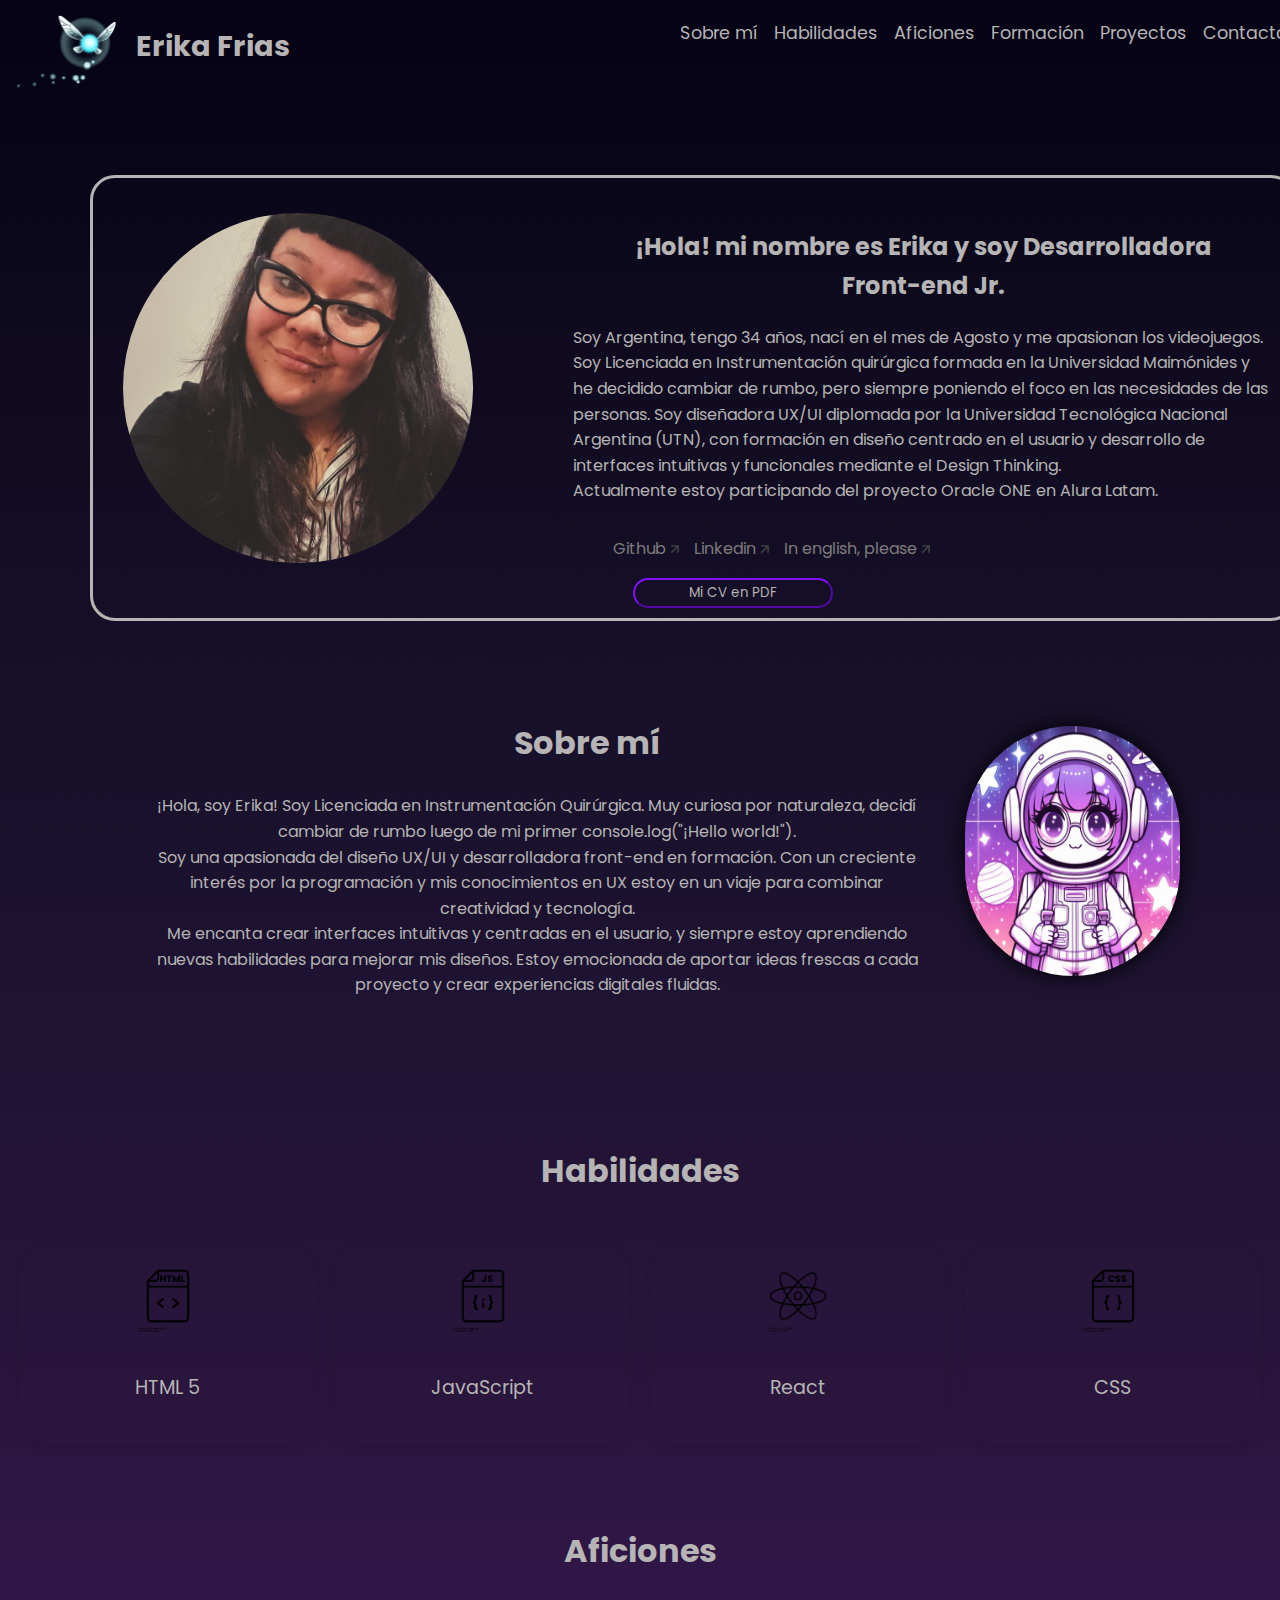
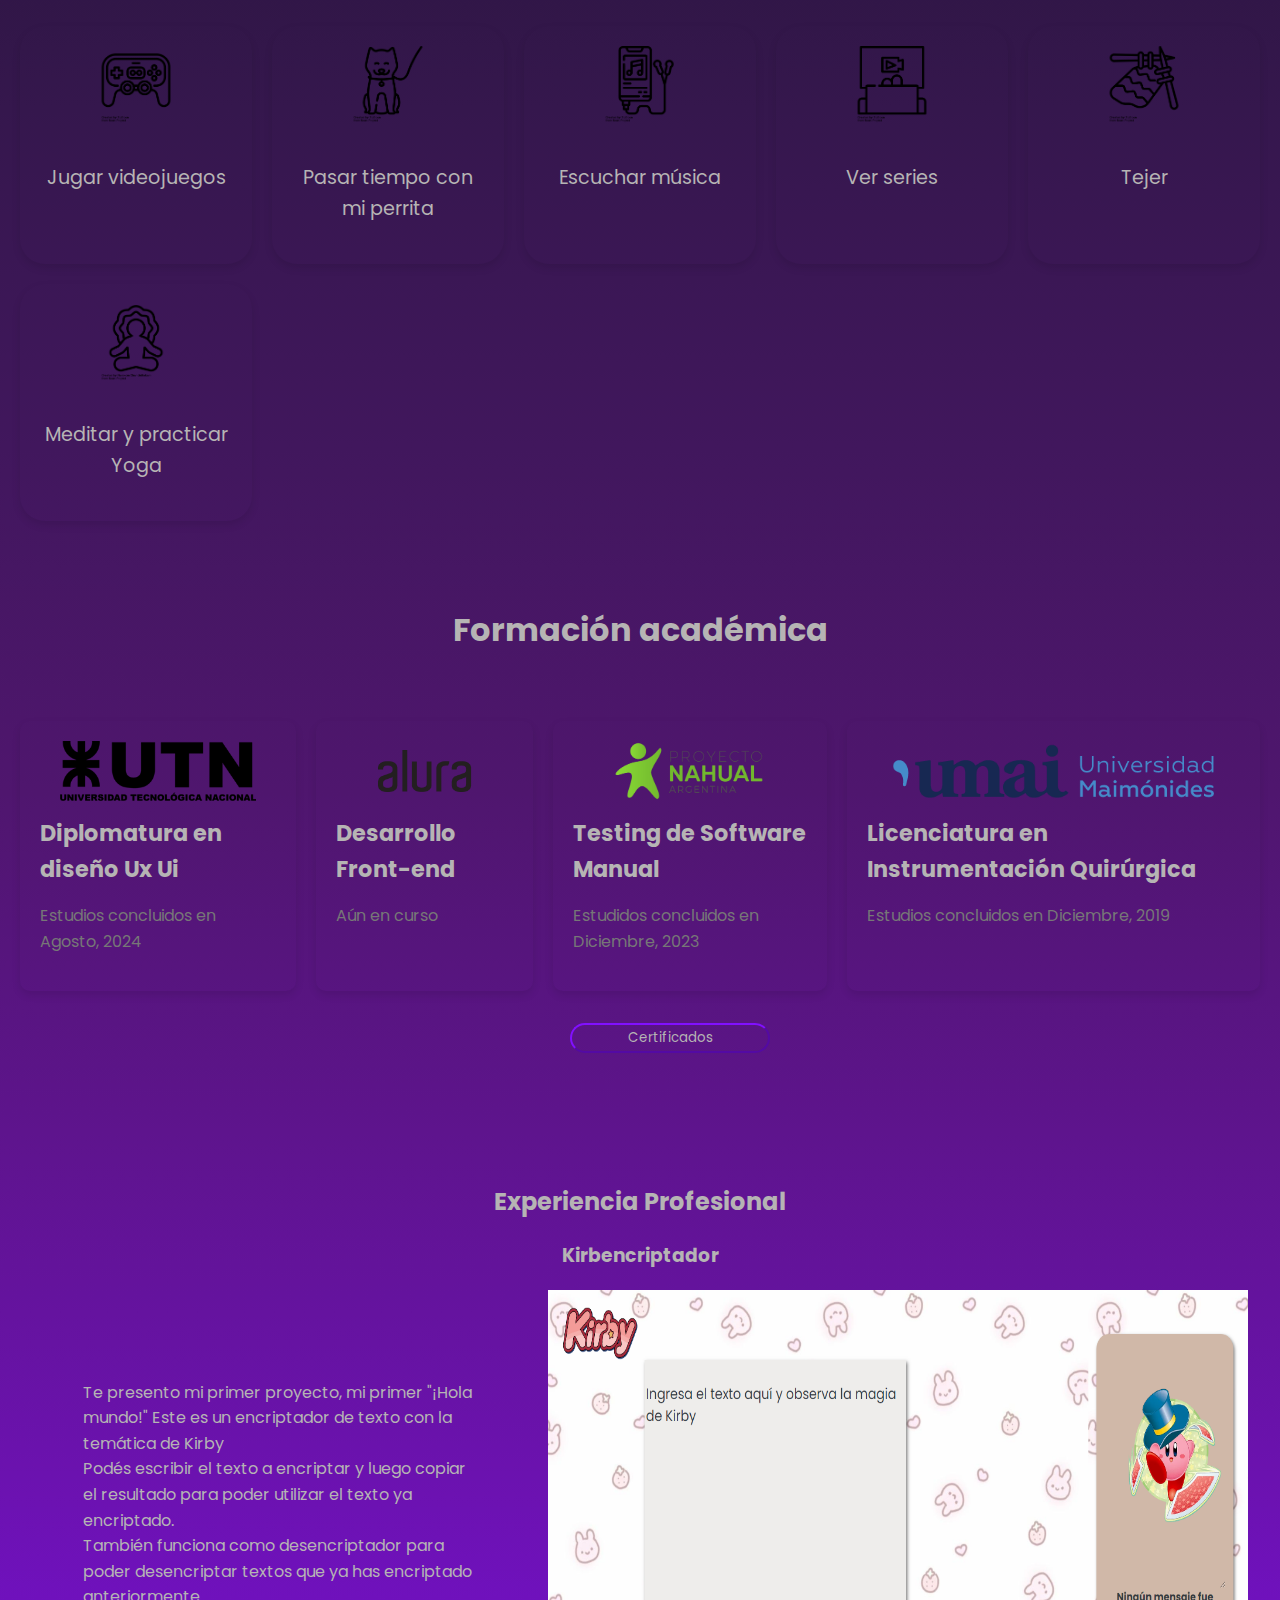
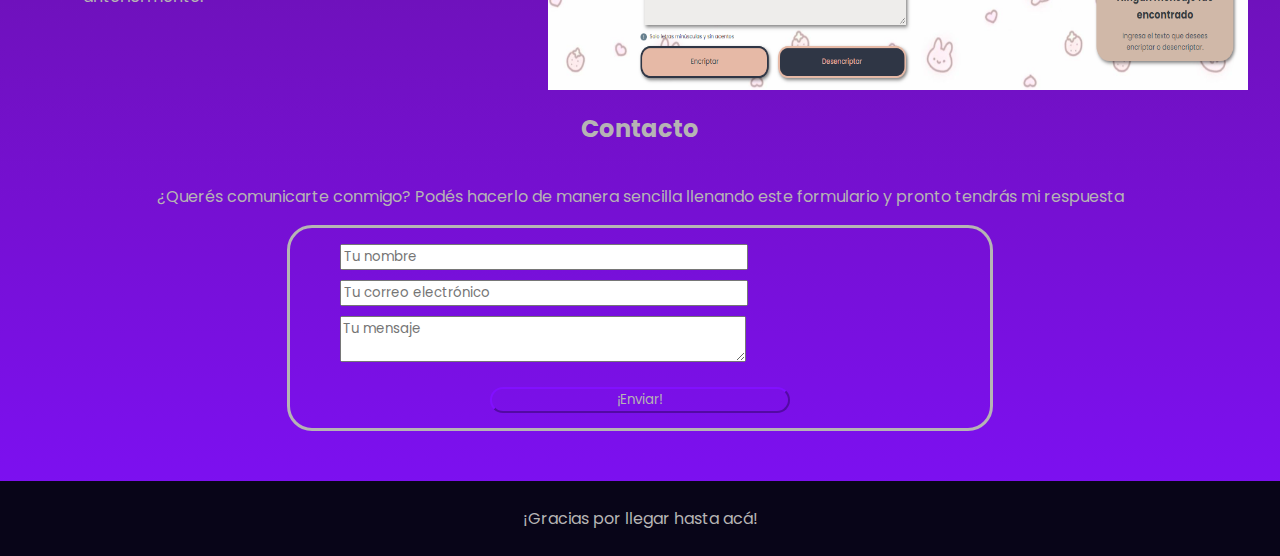
<file: index.html>
<!DOCTYPE html>
<html lang="es-419">
<head>
    <meta charset="UTF-8">
    <meta http-equiv="X-UA-Compatible" content="IE=edge">
    <meta name="viewport" content="width=device-width, initial-scale=1.0">
    <link rel="stylesheet" href="style.css">
    <link rel="preconnect" href="https://fonts.googleapis.com">
    <link rel="preconnect" href="https://fonts.gstatic.com" crossorigin>
    <link href="https://fonts.googleapis.com/css2?family=Raleway:wght@500&display=swap" rel="stylesheet">
    <title>Portfolio</title>
    <link rel="preconnect" href="https://fonts.googleapis.com">
    <link rel="preconnect" href="https://fonts.gstatic.com" crossorigin>
    <link href="https://fonts.googleapis.com/css2?family=Poppins:ital,wght@0,100;0,200;0,300;0,400;0,500;0,600;0,700;0,800;0,900;1,100;1,200;1,300;1,400;1,500;1,600;1,700;1,800;1,900&display=swap" rel="stylesheet">    
</head>

<body>
    <!-- Menú -->
    <header class="cabecera">
        <img class="cabecera__logo" src="assets/NaviZelda.png" alt="Logo">
        <h1 class="cabecera__titulo">Erika Frias</h1>
        <nav class="navegacion">
            <ul class="navegacion__lista">
                <li class="navegacion__elemento"><a href="#sobre-mi">Sobre mí</a></li>
                <li class="navegacion__elemento"><a href="#habilidades">Habilidades</a></li>
                <li class="navegacion__elemento"><a href="#aficiones">Aficiones</a></li>
                <li class="navegacion__elemento"><a href="#formacion">Formación</a></li>
                <li class="navegacion__elemento"><a href="#proyectos">Proyectos</a></li>
                <li class="navegacion__elemento"><a href="#contacto">Contacto</a></li>
            </ul>
        </nav>
    </header>

    <!-- Sección de Presentación -->
    <section class="presentacion">
        <img class="presentacion__foto" src="assets/eru4real.jpg" alt="Foto de perfil">
        <div class="presentacion__contenedor">
            <h2 class="presentacion__titulo">¡Hola! mi nombre es Erika y soy Desarrolladora<br>
                 Front-end Jr.</h2>
            <p class="presentacion__subtitulo">Soy Argentina, tengo 34 años, nací en el mes de Agosto y me apasionan los videojuegos.
                Soy Licenciada en Instrumentación quirúrgica formada en la Universidad Maimónides y he decidido cambiar de rumbo, pero siempre 
                poniendo el foco en las necesidades de las personas. Soy diseñadora UX/UI diplomada por la Universidad Tecnológica Nacional Argentina (UTN), 
                con formación en diseño centrado en el usuario y desarrollo de interfaces intuitivas y funcionales mediante el Design Thinking.<br> Actualmente estoy participando 
                del proyecto Oracle ONE en Alura Latam.</p>
            <ul class="redes">
                <li class="redes__img"><a href="https://github.com/Erufr">Github <img src="assets/arrow.png" alt="Flecha"></a></li>
                <li class="redes__img"><a href="https://www.linkedin.com/in/erikavfrias/">Linkedin <img src="assets/arrow.png" alt="Flecha"></a></li>
                <li class="redes__img"><a href="indexengl.html">In english, please <img src="assets/arrow.png" alt="Flecha"></a></li>
            </ul><br>
            <button id="downloadBtn" class="boton-cv-pdf">Mi CV en PDF</button>
        </div>
    </section>

    <!-- Sección sobre mí -->
    <section class="sobre-mi" id="sobre-mi">
            <aside class="sobre-mi__aside"></aside>
            <img class="sobre-mi__imagen" src="assets/w.jpg" alt="Un dibujo de Eru">
        </aside>
        <p class="sobre-mi__texto">
            <strong class="sobre-mi__titulo">Sobre mí</strong><br>
            <br>¡Hola, soy Erika! Soy Licenciada en Instrumentación Quirúrgica. Muy curiosa por 
            naturaleza, decidí cambiar de rumbo luego de mi primer console.log("¡Hello world!"). <br>Soy una apasionada 
            del diseño UX/UI y desarrolladora front-end en formación. Con un creciente interés 
            por la programación y mis conocimientos en UX estoy en un viaje para combinar creatividad y tecnología. <br>
            Me encanta crear interfaces intuitivas y centradas en el usuario, y siempre estoy aprendiendo nuevas 
            habilidades para mejorar mis diseños. 
            Estoy emocionada de aportar ideas frescas a cada proyecto y crear experiencias digitales fluidas.<br>
        </p>
        <!-- Firma opcional -->
         
        <img class="sobre-mi__firma" src="assets/signature.png" alt="Firma">
    </section>

    <!-- Sección de Habilidades -->
    <section class="habilidades" id="habilidades">
        <h2 class="habilidades__titulo">Habilidades</h2>
        <ul class="habilidades__lista">
            <li class="habilidades__elemento">
                <img class="habilidades__icono" src="assets/iconhtml.png" alt="HTML">
                <p class="habilidades__nombre">HTML 5</p>
            </li>
            <li class="habilidades__elemento">
                <img class="habilidades__icono" src="assets/iconjs.png" alt="JavaScript">
                <p class="habilidades__nombre">JavaScript</p>
            </li>
            <li class="habilidades__elemento">
                <img class="habilidades__icono" src="assets/iconreact.png" alt="React">
                <p class="habilidades__nombre">React</p>
            </li>
            <li class="habilidades__elemento">
                <img class="habilidades__icono" src="assets/iconcss.png" alt="CSS">
                <p class="habilidades__nombre">CSS</p>
            </li>
        </ul>
    </section>

    <!-- Sección de Aficiones -->
    <section class="aficiones" id="aficiones">
        <h2 class="aficiones__titulo">Aficiones</h2>
        <ul class="aficiones__lista">
            <li class="aficiones__elemento">
                <img class="aficiones__icono" src="assets/icongame.png" alt="Videojuegos">
                <p class="aficiones__nombre">Jugar videojuegos</p>
            </li>
            <li class="aficiones__elemento">
                <img class="aficiones__icono" src="assets/icondog.png" alt="Pasar tiempo con mi perra">
                <p class="aficiones__nombre">Pasar tiempo con mi perrita</p>
            </li>
            <li class="aficiones__elemento">
                <img class="aficiones__icono" src="assets/iconmusic.png" alt="Oír música">
                <p class="aficiones__nombre">Escuchar música</p>
            </li>
            <li class="aficiones__elemento">
                <img class="aficiones__icono" src="assets/icontv.png" alt="Ver series">
                <p class="aficiones__nombre">Ver series</p>
            </li>
            <li class="aficiones__elemento">
                <img class="aficiones__icono" src="assets/iconknit.png" alt="Tejer">
                <p class="aficiones__nombre">Tejer</p>
            </li>
            <li class="aficiones__elemento">
                <img class="aficiones__icono" src="assets/iconmeditate.png" alt="Meditar y Yoga">
                <p class="aficiones__nombre">Meditar y practicar Yoga</p>
            </li>
        </ul>
    </section>

    <!-- Sección de Formación académica -->
    <section class="formacion" id="formacion">
        <h2 class="formacion__titulo">Formación académica</h2>
        <ul class="formacion__lista">
            <li class="formacion__elemento">
                <img class="formacion__icono" src="assets/utn.png" alt="UniversidadTecnologicaNacional">
                <div>
                    <h3 class="formacion__nombre">Diplomatura en diseño Ux Ui</h3>
                    <p class="formacion__detalle">Estudios concluidos en Agosto, 2024</p>
                </div>
            </li>
            <li class="formacion__elemento">
                <img class="formacion__icono" src="assets/aluraoracle.png" alt="Alura">
                <div>
                    <h3 class="formacion__nombre">Desarrollo Front-end</h3>
                    <p class="formacion__detalle">Aún en curso</p>
                </div>
            </li>
            <li class="formacion__elemento">
                <img class="formacion__icono" src="assets/nahual.png" alt="Proyecto Nahual">
                <div>
                    <h3 class="formacion__nombre">Testing de Software Manual</h3>
                    <p class="formacion__detalle">Estudidos concluidos en Diciembre, 2023</p>
                </div>
            </li>
            <li class="formacion__elemento">
                <img class="formacion__icono" src="assets/umai.png" alt="UniversidadMaimonides">
                <div>
                    <h3 class="formacion__nombre">Licenciatura en Instrumentación Quirúrgica</h3>
                    <p class="formacion__detalle">Estudios concluidos en Diciembre, 2019</p>
                </div>
            </li>
        </ul>
        <button class="boton-certificados" onclick="location.href='certificados.html'" aria-label="Ver mis certificados">Certificados</button>
    </section>

    <!-- Sección de Proyectos -->
    <section class="proyectos" id="proyectos">
        <h2 class="proyectos__titulo">Experiencia Profesional</h2>
        <h3 class="proyectos__nombre">Kirbencriptador</h3>
        <div class="proyectos__contenedor">
            <p class="proyectos__descripcion">Te presento mi primer proyecto, mi primer "¡Hola mundo!"
                Este es un encriptador de texto con la temática de Kirby<br> 
                Podés escribir el texto a encriptar y luego copiar el resultado para poder utilizar el 
                texto ya encriptado. <br> También funciona como desencriptador para poder desencriptar 
                textos que ya has encriptado anteriormente.</p>
            <img class="proyectos__imagen" src="assets/kirbencriptador.PNG" alt="Encriptador de texto de Kirby">
        </div>
        <div class="proyectos__contenedor">
            <h3 class="proyectos__nombre1">Título de la Experiencia</h3>
            <p class="proyectos__descripcion1">Lorem ipsum dolor sit amet consectetur, adipisicing elit. Nesciunt quisquam unde repudiandae fugiat, earum temporibus!</p>
        </div>
    </section>

    <!-- Sección de Contacto -->
    <section class="contacto" id="contacto">
        <h2 class="contacto__titulo">Contacto</h2>
        <p>¿Querés comunicarte conmigo? Podés hacerlo de manera sencilla llenando este formulario y pronto tendrás mi respuesta</p>
        <form action="https://formspree.io/f/movqjgao" method="POST" class="contacto__formulario" id="contacto-form">
            <input class="contacto__campo" type="text" name="name" placeholder="Tu nombre" required>
            <input class="contacto__campo" type="email" name="email" placeholder="Tu correo electrónico" required>
            <textarea class="contacto__campo" name="message" placeholder="Tu mensaje" required></textarea>
            <button class="contacto__boton" type="submit">¡Enviar!</button>
          </form>          
    </section>
    
    <footer class="footer">
       <p class="texto-footer">¡Gracias por llegar hasta acá!</p> 
    </footer>
<script src="https://cdn.emailjs.com/dist/email.min.js"></script>
<script src="script.js"></script>
</body>
</html>
</file>
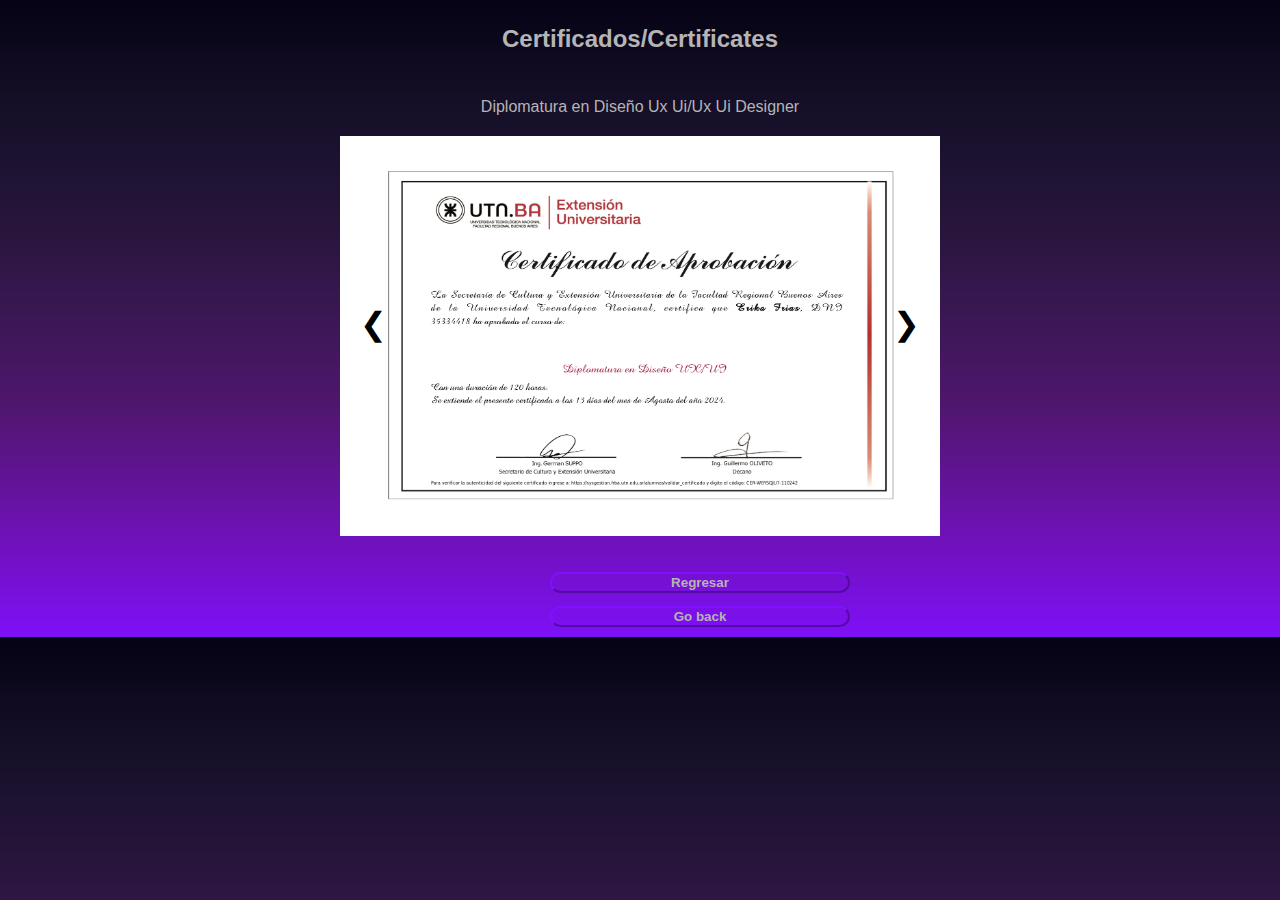
<file: certificados.html>
<!DOCTYPE html>
<html lang="es-419">
<head>
    <meta charset="UTF-8">
    <meta name="viewport" content="width=device-width, initial-scale=1.0">
    <link rel="stylesheet" href="style.css">
    <title>Document</title>
</head>
<body>
    <section class="certificados-imagenes">
        <h2 class="certificados__titulo">Certificados/Certificates</h2>
        <div class="carrusel" style="width: 600px;">
            <button class="carrusel__btn" id="prev">❮</button>
                <ul class="certificados__lista">
                    <li class="certificados__elemento">
                        <p class="certificados__nombre">Diplomatura en Diseño Ux Ui/Ux Ui Designer</p>
                        <img class="certificados-imagen" src="assets/diplojpg.jpg" alt="Certificado de Diplomatura en Diseño Ux Ui">
                    </li>
                    <li class="certificados__elemento">
                        <p class="certificados__nombre">Testing de Software Manual/QA Manual</p>
                        <img class="certificados-imagen" src="assets/WhatsAppImage2024-10-30at9.15.34AM.jpeg" alt="Certificado de QA Manual, Testing de Software Manual">
                    </li>
                    <li class="certificados__elemento">
                        <p class="certificados__nombre">Principiante en Programación/Programming beginner</p>
                        <img class="certificados-imagen" src="assets/PrincipianteEnProgramacionAlura.PNG" alt="Certificado de Principiante en Programación, programa Oracle One Alura Latam">
                    </li>
                    <li class="certificados__elemento">
                        <p class="certificados__nombre">Soft Skills: Desarrollo Personal/Soft Skills: Personal Development</p>
                        <img class="certificados-imagen" src="assets/SoftSkillsAlura.PNG" alt="Certificado de Formación en Desarrollo Personal">
                    </li>
                    <li class="certificados__elemento">
                        <p class="certificados__nombre">Formación en lógica de Programación con JavaScript/Training in Programming Logic with JavaScript</p>
                        <img class="certificados-imagen" src="assets/JSAlura.PNG" alt="Certificado de Formación en lógica de Programación con JavaScript">
                    </li>
            </ul>
            <button class="carrusel__btn" id="next">❯</button>
        </div>
    </section>
    <button class="boton-volver" onclick="location.href='index.html#formacion'" aria-label="Regresar a formación académica">Regresar</button>
    <button class="boton-volver" onclick="location.href='indexengl.html#formacion'" aria-label="Regresar a formación académica">Go back</button>
<script src="script.js"></script>
</body>
</html>
</file>
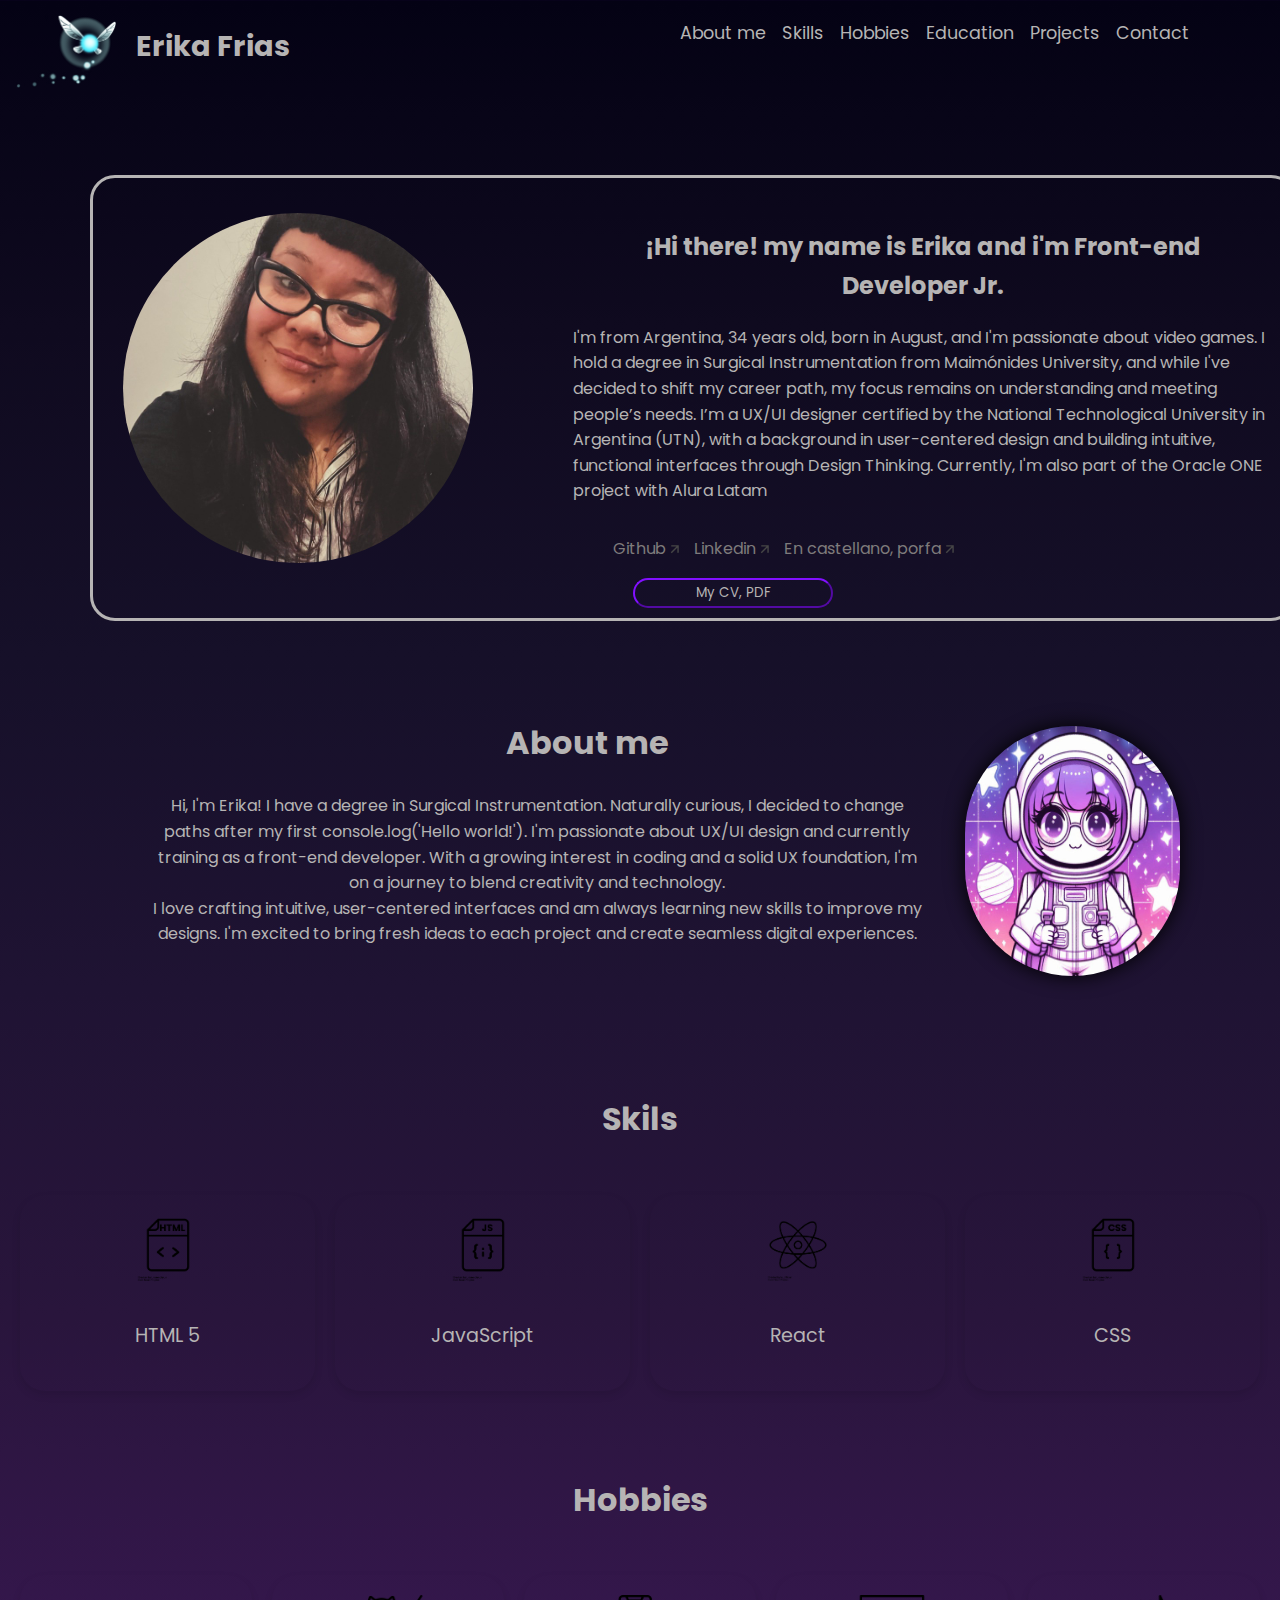
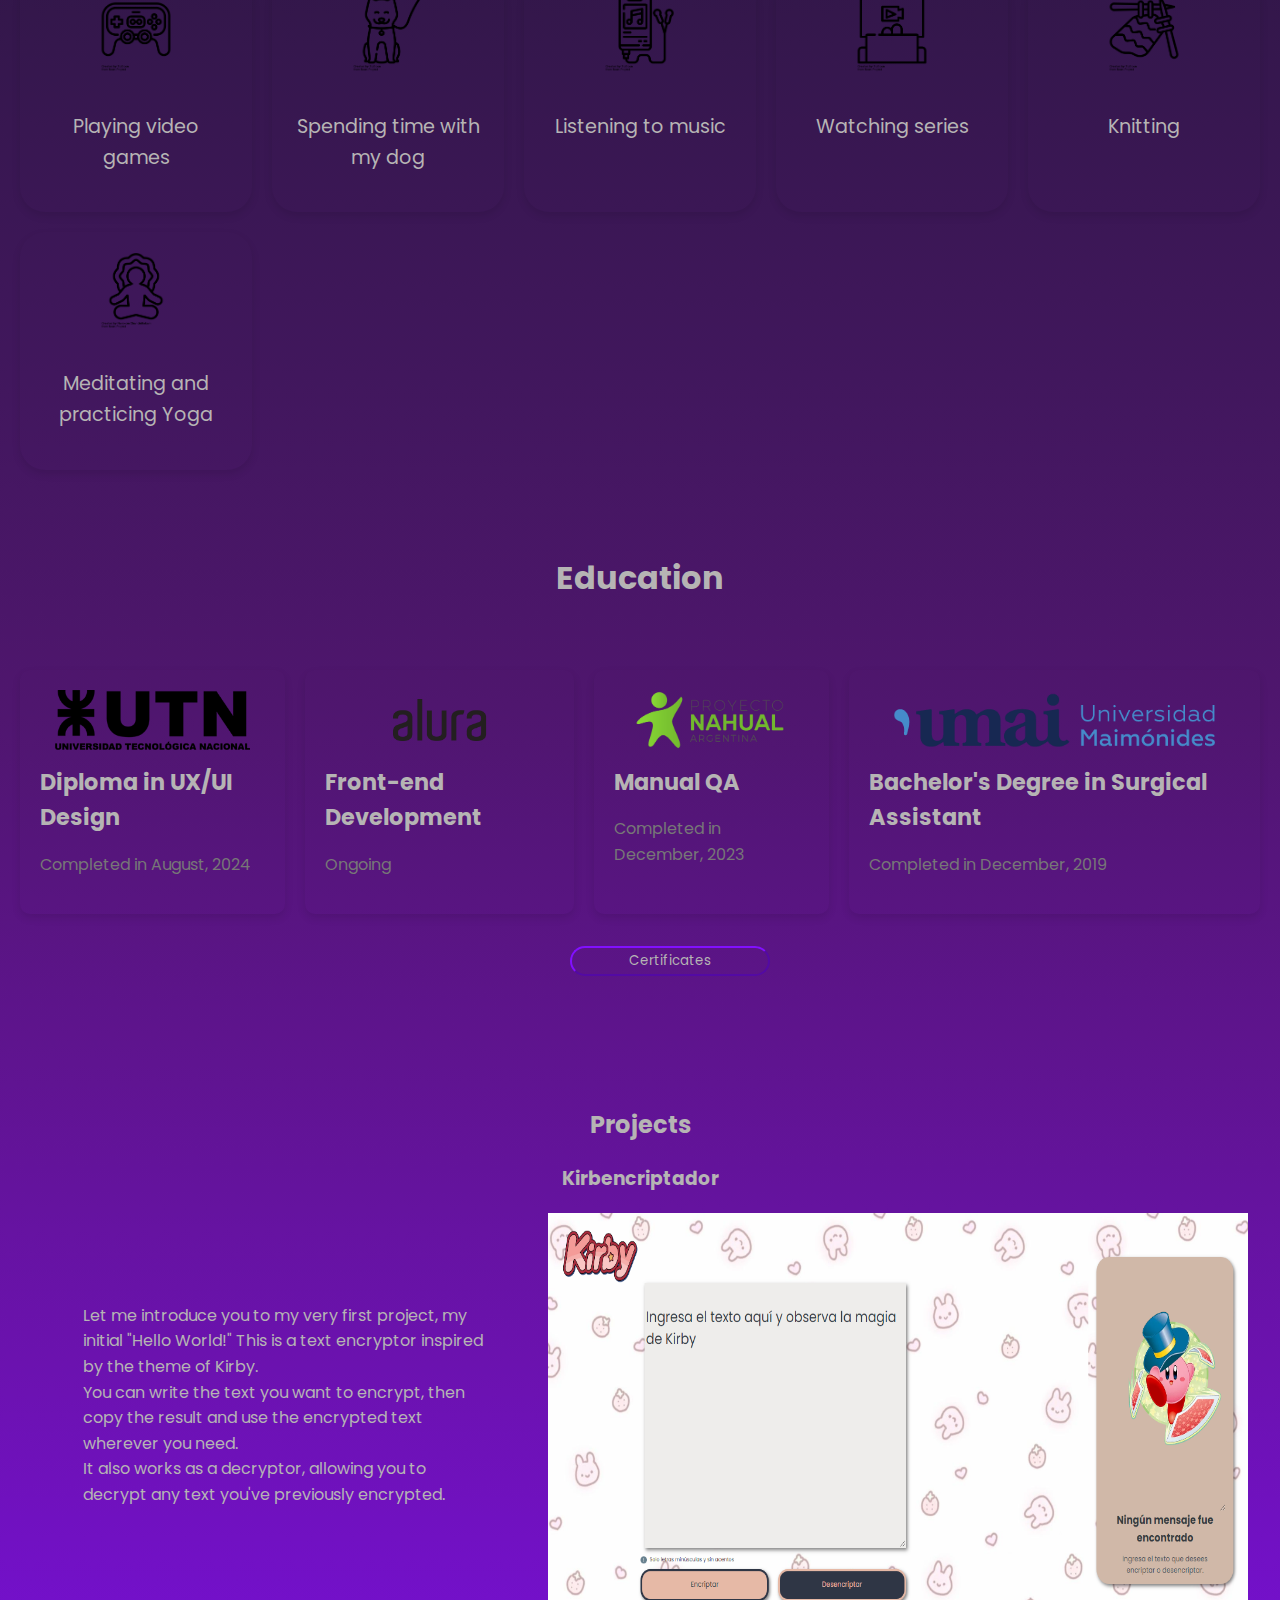
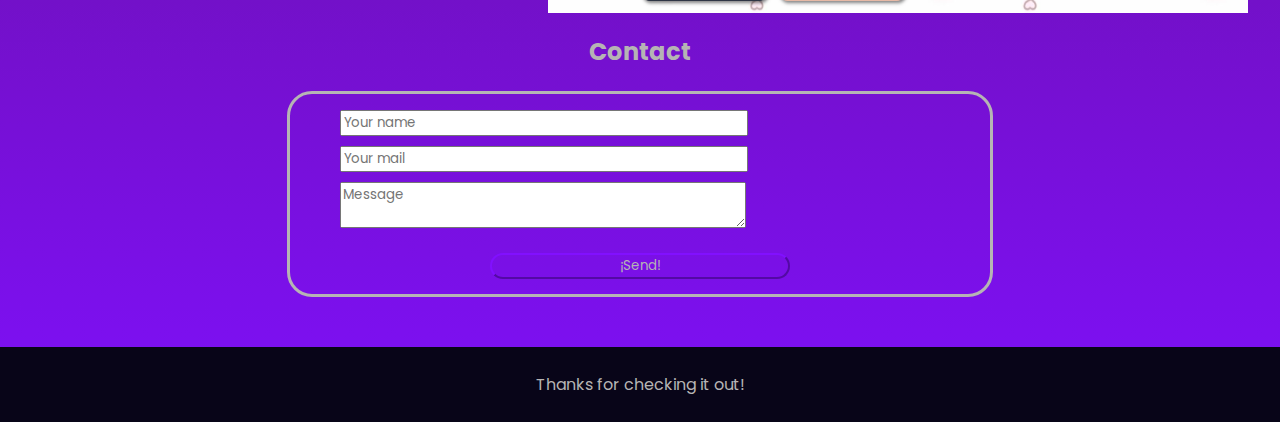
<file: indexengl.html>
<!DOCTYPE html>
<html lang="en">
<head>
    <meta charset="UTF-8">
    <meta http-equiv="X-UA-Compatible" content="IE=edge">
    <meta name="viewport" content="width=device-width, initial-scale=1.0">
    <link rel="stylesheet" href="style.css">
    <link rel="preconnect" href="https://fonts.googleapis.com">
    <link rel="preconnect" href="https://fonts.gstatic.com" crossorigin>
    <link href="https://fonts.googleapis.com/css2?family=Raleway:wght@500&display=swap" rel="stylesheet">
    <title>Portfolio</title>
    <link rel="preconnect" href="https://fonts.googleapis.com">
    <link rel="preconnect" href="https://fonts.gstatic.com" crossorigin>
    <link href="https://fonts.googleapis.com/css2?family=Poppins:ital,wght@0,100;0,200;0,300;0,400;0,500;0,600;0,700;0,800;0,900;1,100;1,200;1,300;1,400;1,500;1,600;1,700;1,800;1,900&display=swap" rel="stylesheet">    
</head>

<body>
    <!-- Menú -->
    <header class="cabecera">
        <img class="cabecera__logo" src="assets/NaviZelda.png" alt="Logo">
        <h1 class="cabecera__titulo">Erika Frias</h1>
        <nav class="navegacion">
            <ul class="navegacion__lista">
                <li class="navegacion__elemento"><a href="#sobre-mi">About me</a></li>
                <li class="navegacion__elemento"><a href="#habilidades">Skills</a></li>
                <li class="navegacion__elemento"><a href="#aficiones">Hobbies</a></li>
                <li class="navegacion__elemento"><a href="#formacion">Education</a></li>
                <li class="navegacion__elemento"><a href="#proyectos">Projects</a></li>
                <li class="navegacion__elemento"><a href="#contacto">Contact</a></li>
            </ul>
        </nav>
    </header>

    <!-- Sección de Presentación -->
    <section class="presentacion">
        <img class="presentacion__foto" src="assets/eru4real.jpg" alt="Foto de perfil">
        <div class="presentacion__contenedor">
            <h2 class="presentacion__titulo">¡Hi there! my name is Erika and i'm Front-end<br>
                 Developer Jr.</h2>
            <p class="presentacion__subtitulo">I'm from Argentina, 34 years old, born in August, and I'm passionate about video games.
                I hold a degree in Surgical Instrumentation from Maimónides University, and while I've decided to shift my career path, my focus remains on understanding and meeting people’s needs. I’m a UX/UI designer certified by the National Technological University in Argentina (UTN), with a background in user-centered design and building intuitive, functional interfaces through Design Thinking.
                Currently, I'm also part of the Oracle ONE project with Alura Latam</p>
            <ul class="redes">
                <li class="redes__img"><a href="https://github.com/Erufr">Github <img src="assets/arrow.png" alt="Flecha"></a></li>
                <li class="redes__img"><a href="https://www.linkedin.com/in/erikavfrias/">Linkedin <img src="assets/arrow.png" alt="Flecha"></a></li>
                <li class="redes__img"><a href="index.html">En castellano, porfa <img src="assets/arrow.png" alt="Flecha"></a></li>
            </ul>
            <br><button class="boton-cv-pdf">My CV, PDF</button>
        </div>
    </section>

    <!-- Sección sobre mí -->
    <section class="sobre-mi" id="sobre-mi">
            <aside class="sobre-mi__aside"></aside>
            <img class="sobre-mi__imagen" src="assets/w.jpg" alt="Un dibujo de Eru">
        </aside>
        <p class="sobre-mi__texto">
            <strong class="sobre-mi__titulo">About me</strong><br>
            <br>Hi, I'm Erika! I have a degree in Surgical Instrumentation. Naturally curious, I decided to change paths after my first console.log('Hello world!').
            I'm passionate about UX/UI design and currently training as a front-end developer. With a growing interest in coding and a solid UX foundation, 
            I'm on a journey to blend creativity and technology. <br>
            I love crafting intuitive, user-centered interfaces and am always learning new skills to improve my designs.
            I'm excited to bring fresh ideas to each project and create seamless digital experiences.<br>
        </p>
        <!-- Firma opcional -->
         
        <img class="sobre-mi__firma" src="assets/signature.png" alt="Firma">
    </section>

    <!-- Sección de Habilidades -->
    <section class="habilidades" id="habilidades">
        <h2 class="habilidades__titulo">Skils</h2>
        <ul class="habilidades__lista">
            <li class="habilidades__elemento">
                <img class="habilidades__icono" src="assets/iconhtml.png" alt="HTML">
                <p class="habilidades__nombre">HTML 5</p>
            </li>
            <li class="habilidades__elemento">
                <img class="habilidades__icono" src="assets/iconjs.png" alt="JavaScript">
                <p class="habilidades__nombre">JavaScript</p>
            </li>
            <li class="habilidades__elemento">
                <img class="habilidades__icono" src="assets/iconreact.png" alt="React">
                <p class="habilidades__nombre">React</p>
            </li>
            <li class="habilidades__elemento">
                <img class="habilidades__icono" src="assets/iconcss.png" alt="CSS">
                <p class="habilidades__nombre">CSS</p>
            </li>
        </ul>
    </section>

    <!-- Sección de Aficiones -->
    <section class="aficiones" id="aficiones">
        <h2 class="aficiones__titulo">Hobbies</h2>
        <ul class="aficiones__lista">
            <li class="aficiones__elemento">
                <img class="aficiones__icono" src="assets/icongame.png" alt="Videojuegos">
                <p class="aficiones__nombre">Playing video games</p>
            </li>
            <li class="aficiones__elemento">
                <img class="aficiones__icono" src="assets/icondog.png" alt="Pasar tiempo con mi perra">
                <p class="aficiones__nombre">Spending time with my dog</p>
            </li>
            <li class="aficiones__elemento">
                <img class="aficiones__icono" src="assets/iconmusic.png" alt="Oír música">
                <p class="aficiones__nombre">Listening to music</p>
            </li>
            <li class="aficiones__elemento">
                <img class="aficiones__icono" src="assets/icontv.png" alt="Ver series">
                <p class="aficiones__nombre">Watching series</p>
            </li>
            <li class="aficiones__elemento">
                <img class="aficiones__icono" src="assets/iconknit.png" alt="Tejer">
                <p class="aficiones__nombre">Knitting</p>
            </li>
            <li class="aficiones__elemento">
                <img class="aficiones__icono" src="assets/iconmeditate.png" alt="Meditar y Yoga">
                <p class="aficiones__nombre">Meditating and practicing Yoga</p>
            </li>
        </ul>
    </section>

    <!-- Sección de Formación académica -->
    <section class="formacion" id="formacion">
        <h2 class="formacion__titulo">Education</h2>
        <ul class="formacion__lista">
            <li class="formacion__elemento">
                <img class="formacion__icono" src="assets/utn.png" alt="UniversidadTecnologicaNacional">
                <div>
                    <h3 class="formacion__nombre">Diploma in UX/UI Design</h3>
                    <p class="formacion__detalle">Completed in August, 2024</p>
                </div>
            </li>
            <li class="formacion__elemento">
                <img class="formacion__icono" src="assets/aluraoracle.png" alt="Alura">
                <div>
                    <h3 class="formacion__nombre">Front-end Development</h3>
                    <p class="formacion__detalle">Ongoing</p>
                </div>
            </li>
            <li class="formacion__elemento">
                <img class="formacion__icono" src="assets/nahual.png" alt="Proyecto Nahual">
                <div>
                    <h3 class="formacion__nombre">Manual QA</h3>
                    <p class="formacion__detalle">Completed in December, 2023</p>
                </div>
            </li>
            <li class="formacion__elemento">
                <img class="formacion__icono" src="assets/umai.png" alt="UniversidadMaimonides">
                <div>
                    <h3 class="formacion__nombre">Bachelor's Degree in Surgical Assistant</h3>
                    <p class="formacion__detalle">Completed in December, 2019</p>
                </div>
            </li>
        </ul>
        <button class="boton-certificados" onclick="location.href='certificados.html'" aria-label="Ver mis certificados">Certificates</button>
    </section>

    <!-- Sección de Proyectos -->
    <section class="proyectos" id="proyectos">
        <h2 class="proyectos__titulo">Projects</h2>
        <h3 class="proyectos__nombre">Kirbencriptador</h3>
        <div class="proyectos__contenedor">
            <p class="proyectos__descripcion">Let me introduce you to my very first project, my initial "Hello World!" 
                This is a text encryptor inspired by the theme of Kirby.<br> 
                You can write the text you want to encrypt, then copy the result and use the encrypted text wherever you need. <br> 
                It also works as a decryptor, allowing you to decrypt any text you've previously encrypted.</p>
            <img class="proyectos__imagen" src="assets/kirbencriptador.PNG" alt="Encriptador de texto de Kirby">
        </div>
        <div class="proyectos__contenedor">
            <h3 class="proyectos__nombre1">Título de la Experiencia</h3>
            <p class="proyectos__descripcion1">Lorem ipsum dolor sit amet consectetur, adipisicing elit. Nesciunt quisquam unde repudiandae fugiat, earum temporibus!</p>
        </div>
    </section>

    <!-- Sección de Contacto -->
    <section class="contacto" id="contacto">
        <h2 class="contacto__titulo">Contact</h2>            
        <form action="https://formspree.io/f/movqjgao" method="POST" class="contacto__formulario" id="contacto-form">
            <input class="contacto__campo" type="text" name="name" placeholder="Your name" required>
            <input class="contacto__campo" type="email" name="email" placeholder="Your mail" required>
            <textarea class="contacto__campo" name="message" placeholder="Message" required></textarea>
            <button class="contacto__boton" type="submit">¡Send!</button>
          </form>          
    </section>
    <footer class="footer">
       <p class="texto-footer">Thanks for checking it out!</p> 
    </footer>
</body>
<script src="https://cdn.emailjs.com/dist/email.min.js"></script>
<script src="script.js"></script>
</html>
</file>
<file: style.css>
:root {
    --color-de-fondo: #341E59;
    --color-de-fondo-menu: #ffffff;
    --color-de-link: #7e7b7b;
}



body {
    width: 100%;
    background-image: linear-gradient(to bottom, #040214, #0f0a1f, #161029, #1f1333, #29153c, #35174d, #41175d, #4f166e, #5e148d, #6b12af, #7610d3, #7e10f8);
    margin: 0;
    box-sizing: border-box;
    padding: 0;
    line-height: 1.6;
    color: #b6b4b4;
    font-family: "Poppins", sans-serif;
}

ol, ul, li {
    list-style: none;
}

a {
    text-decoration: none;
    color: var(--color-de-link);
}

/* ------------------------------ Sección Menú -------------------------------*/
.cabecera {
    display: inline-flex;
    height: 50px;
    padding: 1rem;
    color: #b6b4b4;
}

.cabecera__logo {
    margin-top: 20px;
    max-width: 80px; /* Ajuste para pantallas pequeñas */
}

.cabecera__titulo {
    font-size: 1.2rem;
    margin-top: 30px;
    margin-right: 350px;
    margin-left: 20px;
    white-space: nowrap;

}

.navegacion__lista {
    width: 650px;
    height: 50px;
    display: flex;
    border-radius: 25px;
    align-items: center;
    margin-left: 0;
    margin-top: 100px;
    }

.navegacion__elemento a {
    font-size: 0.9rem;
    color: #b6b4b4;
}
/* ------------------------------ Sección Presentación ------------------------------*/
.presentacion {
    display: flex;
    border-style: solid;
    border-radius: 25px;
    width: 1200px;
    margin-left: 90px;
    margin-top: 80px;
}

.presentacion__foto{
    border-radius: 50%;
    height: 350px;
    margin-top: 35px;
    margin-right: 100px;
    margin-left: 30px;
    margin-bottom: 35px;
}
.presentacion__titulo{
    margin-top: 50px;
    text-align: center;
}

.presentacion__subtitulo{
    width: 700px;
}

.redes { 
    text-align: center;
    gap: 15px;
}
.boton-cv-pdf{
    width: 200px;
    height: 30px;
    margin-bottom: 10px;
    margin-left: 60px;
    border-radius: 25px;
    border-color: #7e10f8;
    color: #b6b4b4;
    font-family: "Poppins", sans-serif;;
    background-color: transparent;

}
/* ------------------------------ Sección sobre mí ----------------------------------*/
.sobre-mi{
    display: flex;
    flex-direction: row-reverse;
    justify-content: flex-end;
    margin-right: 100px;
    margin-left: 150px;
    margin-top: 80px;
}

.sobre-mi__titulo{
    font-size:xx-large;
    margin-left: 100px;
    
}

.sobre-mi__texto{
    margin-left: 0 px;
    margin-bottom: 100px;
    width: 900px;
    text-align: center;
}

.sobre-mi__imagen{
    height: 250px;
    margin-right: 0;
    margin-top: 25px;
    margin-left: 40px;
    overflow: hidden;
    border-radius: 120px;
    box-shadow: 0 0 20px rgba(0, 0, 0, 1);
}

.sobre-mi__firma{
    display: none;
}

/*------------------------------ Sección de Habilidades ------------------------------*/
.habilidades {
    padding: 20px;
  }
  
  .habilidades__titulo {
    text-align: center;
    font-size: 2rem;
    color: #b6b4b4;
    margin-bottom: 50px;
  }
  
  .habilidades__lista {
    display: grid;
    grid-template-columns: repeat(auto-fit, minmax(150px, 1fr));
    gap: 20px;
    list-style: none;
    padding: 0;
  }
  
  .habilidades__elemento {
    background-color: transparent;
    border-radius: 25px;
    box-shadow: 0 4px 8px rgba(0, 0, 0, 0.1);
    text-align: center;
    transition: transform 0.3s ease, box-shadow 0.3s ease;
    padding: 20px;
  }
  
  .habilidades__elemento:hover {
    transform: scale(1.05);
    box-shadow: 0 8px 16px rgba(0, 0, 0, 0.2);
  }
  
  .habilidades__icono {
    width: 70px;
    height: 70px;
    object-fit: cover;
    margin-bottom: 10px;
  }
  
  .habilidades__nombre {
    font-size: 1.2rem;
    color: #b6b4b4;
  }

/*------------------------------ Sección de Aficiones --------------------------------*/
.aficiones {
    padding: 20px;
  }
  
  .aficiones__titulo {
    text-align: center;
    font-size: 2rem;
    color: #b6b4b4;
    margin-bottom: 50px;
  }
  
  .aficiones__lista {
    display: grid;
    grid-template-columns: repeat(auto-fit, minmax(200px, 1fr));
    gap: 20px;
    list-style: none;
    padding: 0;
  }
  
  .aficiones__elemento {
    background-color: transparent;
    border-radius: 25px;
    box-shadow: 0 4px 8px rgba(0, 0, 0, 0.1);
    text-align: center;
    transition: transform 0.3s ease, box-shadow 0.3s ease;
    padding: 20px;
  }
  
  .aficiones__elemento:hover {
    transform: scale(1.05);
    box-shadow: 0 8px 16px rgba(0, 0, 0, 0.2);
  }
  
  .aficiones__icono {
    width: 80px;
    height: 80px;
    object-fit: cover;
    margin-bottom: 10px;
  }
  
  .aficiones__nombre {
    font-size: 1.2rem;
    color: #b6b4b4;
  }
  
/*------------------------------ Sección de Formación académica --------------------------------*/

.formacion {
    padding: 20px;
    display: flex;
    flex-direction: column; 
    align-items: center;  
  }
  
  .formacion__titulo {
    text-align: center;
    font-size: 2rem;
    color: #b6b4b4;
    margin-bottom: 50px;
  }
  
  .formacion__lista {
    display: flex;
    justify-content: space-around;
    grid-template-columns: repeat(auto-fit, minmax(250px, 1fr));
    gap: 20px;
    list-style: none;
    padding: 0;
  }
  
  .formacion__elemento {
    display: flex;
    flex-direction: column;
    background-color: transparent;
    border-radius: 10px;
    box-shadow: 0 4px 8px rgba(0, 0, 0, 0.1);
    padding: 20px;
    display: flex;
    align-items: center;
    gap: 15px;
    transition: transform 0.3s ease, box-shadow 0.3s ease;
  }
  
  .formacion__elemento:hover {
    transform: scale(1.05);
    box-shadow: 0 8px 16px rgba(0, 0, 0, 0.2);
  }
  
  .formacion__icono {
    height: 60px;
    object-fit: cover;
  }
  
  .formacion__nombre {
    font-size: 1.4rem;
    margin: 0;
    color: #b6b4b4;
  }
  
  .formacion__detalle {
    font-size: 1rem;
    color: #777;
  }

  .boton-certificados{
    width: 200px;
    height: 30px;
    margin-bottom: 10px;
    margin-top: 1rem;
    margin-left: 60px;
    border-radius: 25px;
    border-color: #7e10f8;
    color: #b6b4b4;
    font-family: "Poppins", sans-serif;;
    background-color: transparent;
    
  }
  
/*------------------------------ Sección de Proyectos --------------------------------*/
.proyectos__titulo{
    margin-top: 100px;
    text-align: center;
}

.proyectos__contenedor{

    display: flex;
    flex-direction: row;
    justify-content: space-around;
}

.proyectos__nombre{
    text-align: center;
}

.proyectos__descripcion{
    text-align: left;
    margin-left: 50px;
    margin-top: 90px;
    width: 400px;
}

.proyectos__imagen{
    width: 700px;
    height: 400px;
}
    /*display: flex;
    flex-direction: column; 
    align-items: center; 
    text-align: center;
    
}

.proyectos__contenedor:nth-child(2) {
    display: flex;
    justify-content: space-between;
    align-items: center;
}

.proyectos__descripcion, .proyectos__imagen {
    text-align: center;
}

.proyectos__imagen{
    margin-left: 0;
    width: 600px;
    height: 300px;
}

.proyectos__contenedor:nth-child(2) {
    display: flex;
    flex-direction: column; 
}

.proyectos__contenedor:nth-child(2) p,
.proyectos__contenedor:nth-child(2) img {
    display: inline-flex;
}

.proyectos__contenedor:nth-child(2) .proyectos__descripcion-imagen {
    display: flex;
}
*/
/*------------------------------ Sección de Contacto ---------------------------------*/

.contacto{
    display: flex;
    flex-direction: column;
    align-items: center;
}

.contacto__formulario{
    display: flex;
    flex-direction: column;
    justify-content: center;
    border-style: solid;
    border-radius: 25px;
    height: 200px;
    width: 700px;
    }

.contacto__campo{
    margin-top: 10px;
    margin-left: 50px;
    width: 400px;
    font-family: "Poppins", sans-serif;

}

.contacto__boton{
    width: 300px;
    margin-bottom: 10px;
    margin-top: 25px;
    margin-left: 200px;
    border-radius: 25px;
    border-color: #7e10f8;
    color: #b6b4b4;
    font-family: "Poppins", sans-serif;;
    background-color: transparent;
}

.footer {
    display: flex;
    justify-content: center; 
    align-items: center;     
    height: 75px;          
    background-color: #080518;
    margin-top: 50px;
}

.texto-footer {
    margin: 0; 
}

.proyectos__nombre1, .proyectos__descripcion1{
    display: none;
}

.boton-volver{
    align-items: center;
    width: 300px;
    margin-bottom: 10px;
    margin-top: 1 rem;
    margin-left: 550px;
    border-radius: 25px;
    border-color: #7e10f8;
    color: #b6b4b4;
    font-family: "Poppins", sans-serif;
    font-weight: bold;
    background-color: transparent;
}

/* ------------------------------ Certificados ---------------------------------------*/

.certificados-imagenes {
    display: flex;
    justify-content: center; 
    overflow: hidden; 
}

.carrusel {
    display: flex;
    align-items: center;
    overflow: hidden; 
    width: 600px; 
    position: relative; 
}

.certificados__lista {
    display: flex;
    transition: transform 0.5s ease;
    list-style: none;
    padding: 0;
    margin: 0;
}

.certificados__elemento {
    min-width: 600px; 
    box-sizing: border-box;
    text-align: center; 
}

.carrusel__btn {
    background: none;
    border: none;
    font-size: 2em; 
    cursor: pointer;
    padding: 10px; 
    margin: 0 10px; 
    position: absolute;
    top: 50%;
    transform: translateY(-50%);
}

#prev {
    left: 0; 
}

#next {
    right: 0; 
}

.certificados-imagenes {
    display: flex;
    flex-direction: column;
    align-items: center;
}

.certificados-imagen{
    width: 600px;
    height: 400px;
}

.certificados__nombre{
    text-align: center;

}

/* ------------------------------ Responsividad ---------------------------------------*/

/* Tablets y pantallas más grandes */
@media (min-width: 768px) {
    .cabecera {
        flex-direction: row;
        justify-content: space-between;
        align-items: center;
    }

    .cabecera__logo {
        max-width: 100px;
    }

    .cabecera__titulo {
        font-size: 1.5rem;
    }

    .navegacion__lista {
        display: flex;
        flex-direction: row;
        gap: 1rem;
        margin-top: 0;
    }

    .navegacion__elemento a {
        font-size: 1rem;
    }

    .redes{
        display:inline-flex;
    }
}

/* Pantallas grandes */
@media (min-width: 1024px) {
    /* Diseño para pantallas grandes */
    .cabecera__titulo {
        font-size: 1.8rem;
    }

    .navegacion__elemento a {
        font-size: 1.1rem;
    }
}
</file>
